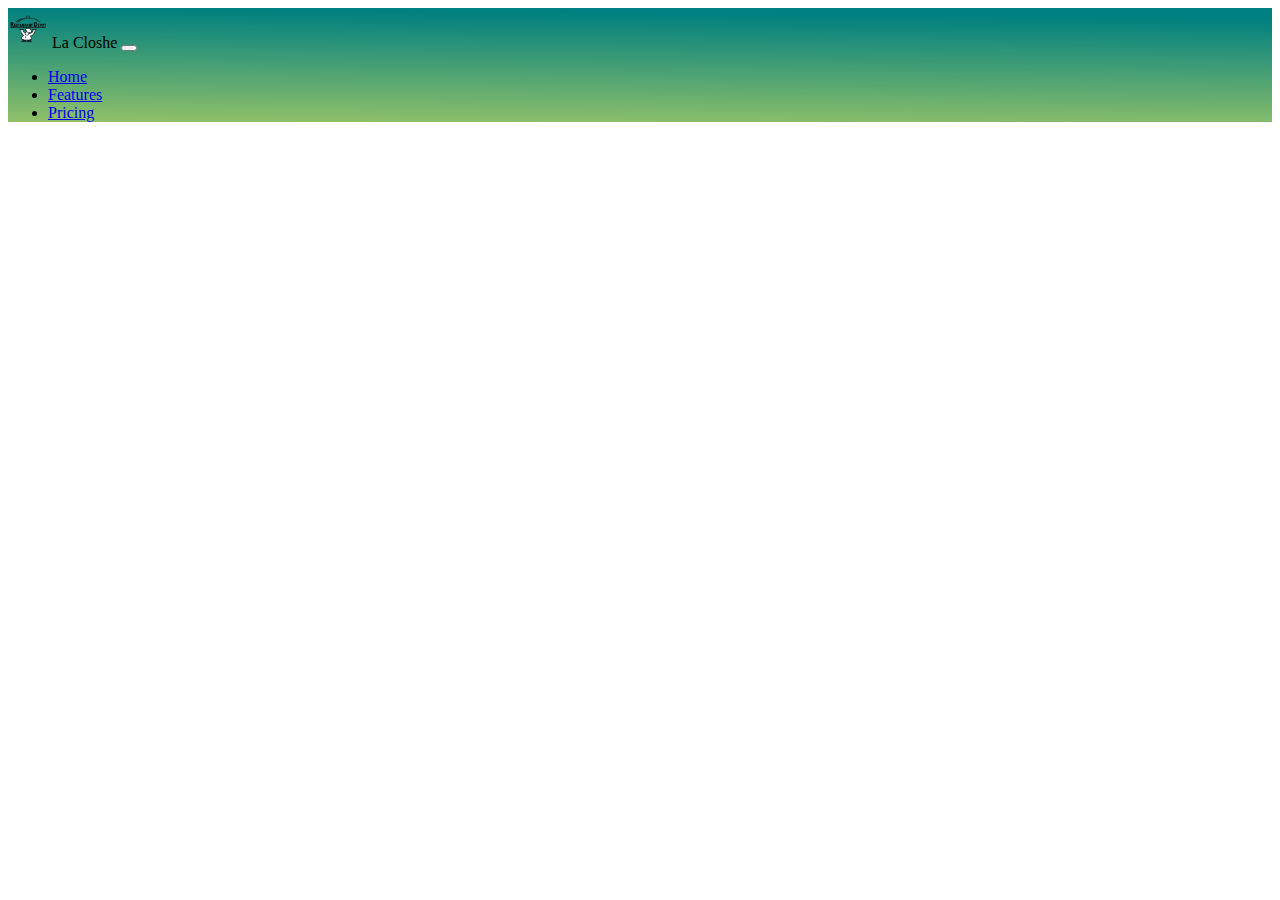
<file: Proyecto 1/index.html>
<!DOCTYPE html>
<html>
<head>
    <meta charset="UTF-8">
    <meta http-equiv="X-UA-Compatible" content="IE=edge">
    <meta name="viewport" content="width=device-width, initial-scale=1.0">
    <title>Document</title>
    <link href="./assets/styless.css" rel="stylesheet">
    <link href="https://cdn.jsdelivr.net/npm/bootstrap@5.3.0-alpha1/dist/css/bootstrap.min.css" rel="stylesheet" integrity="sha384-GLhlTQ8iRABdZLl6O3oVMWSktQOp6b7In1Zl3/Jr59b6EGGoI1aFkw7cmDA6j6gD" crossorigin="anonymous">
</head>
<body>
    <nav class="navbar navbar-expand-lg navbar-light bg-light">
        <div class="container-fluid">
            <img src="./assets/restaurant-logo.png" width="40" height="40" class="d-inline-block align-top" alt="">
            La Closhe
            
            <button class="btn" type="button" data-bs-toggle="offcanvas" data-bs-target="#offcanvasRight" aria-controls="offcanvasRight">
            <span class="navbar-toggler-icon"></span>
          </button>
          <div class="offcanvas offcanvas-end " tabindex="-1" id="offcanvasRight" aria-labelledby="offcanvasRightLabel">
            <ul class="navbar-nav navbar-collapse collapse">
              <li class="nav-item">
                <a class="nav-link active" aria-current="page" href="#">Home</a>
              </li>
              <li class="nav-item">
                <a class="nav-link" href="#">Features</a>
              </li>
              <li class="nav-item">
                <a class="nav-link" href="#">Pricing</a>
             
            </ul>
          </div>
        </div>
      </nav>
   
    <main>
        <section>

        </section>
    

    </main>
    <footer>

    </footer>





          <script src="https://cdn.jsdelivr.net/npm/bootstrap@5.3.0-alpha1/dist/js/bootstrap.bundle.min.js" integrity="sha384-w76AqPfDkMBDXo30jS1Sgez6pr3x5MlQ1ZAGC+nuZB+EYdgRZgiwxhTBTkF7CXvN" crossorigin="anonymous"></script>
</body>
</html>
</file>
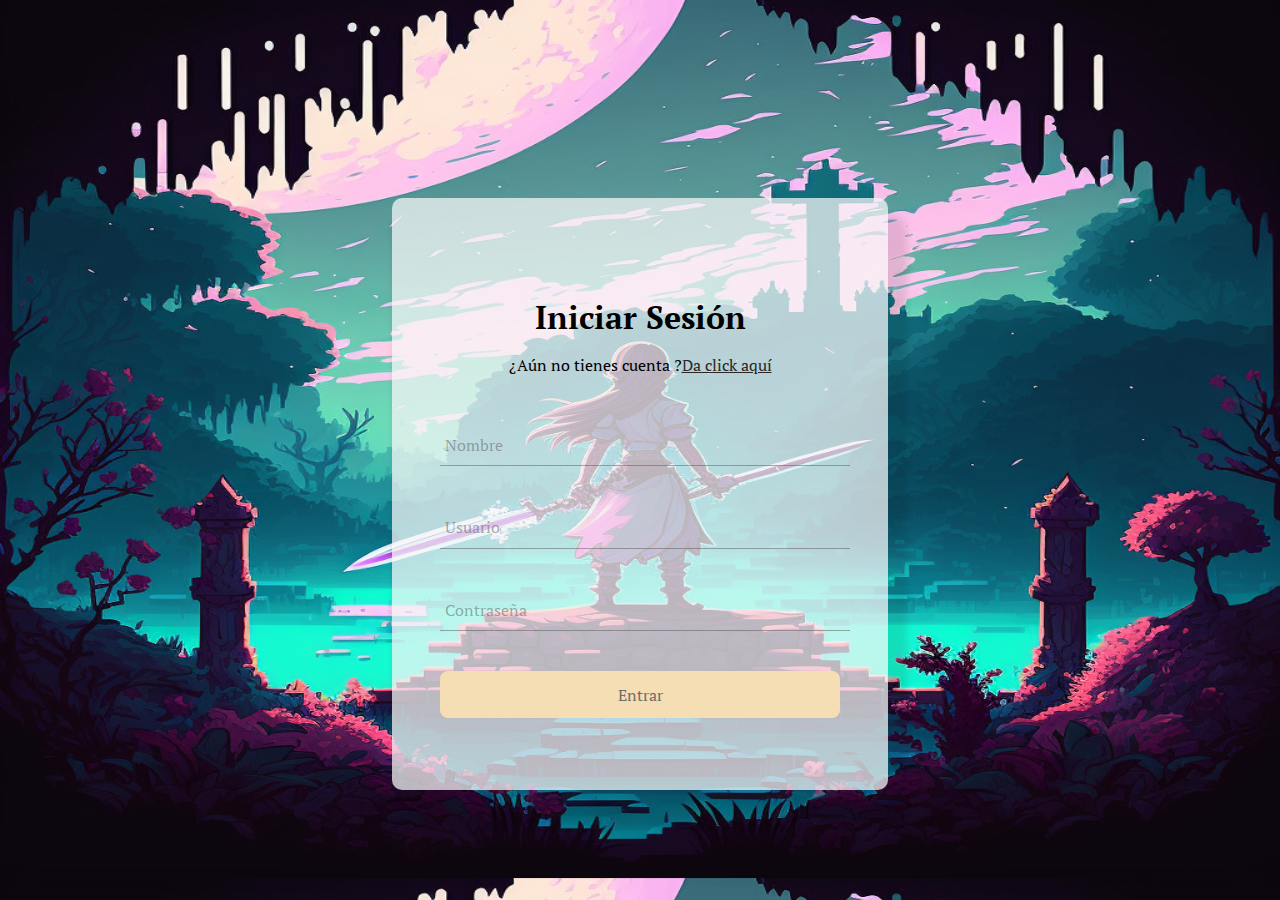
<file: Clase 1/Ejercicio 1/index.html>
<!DOCTYPE html>
<html lang="en">
    <head>
        <meta charset="UTF-8" />
        <meta http-equiv="X-UA-Compatible" content="IE-edge">
        <title> Pagina</title>
        <link rel="stylesheet" href="./assets/styless.css">

        
    </head>

    <body>
        <form class="form">
            <h2 class="form_title">Iniciar Sesión </h2>
            <p class="form_paragraph">¿Aún no tienes cuenta ?<a href="index.html" class="form_link">Da click aquí</a></p>
            <div class="form_container">
                <div class="form_group">
                    <input type="text" id="name" class="form_input" placeholder=" ">
                    <label for="name" class="form_label">Nombre</label>
                    <span class="form_line"></span>
                </div>
                <div class="form_group">
                    <input type="text" id="name" class="form_input" placeholder=" ">
                    <label for="user" class="form_label">Usuario</label>
                    <span class="form_line"></span>
                </div>
                <div class="form_group">
                    <input type="text" id="password" class="form_input" placeholder=" ">
                    <label for="password" class="form_label">Contraseña</label>
                    <span class="form_line"></span>
                </div>
                <input type="submit" class="form_submit" value="Entrar">
            </div>
        </form>
        
    </body>
</html>
</file>
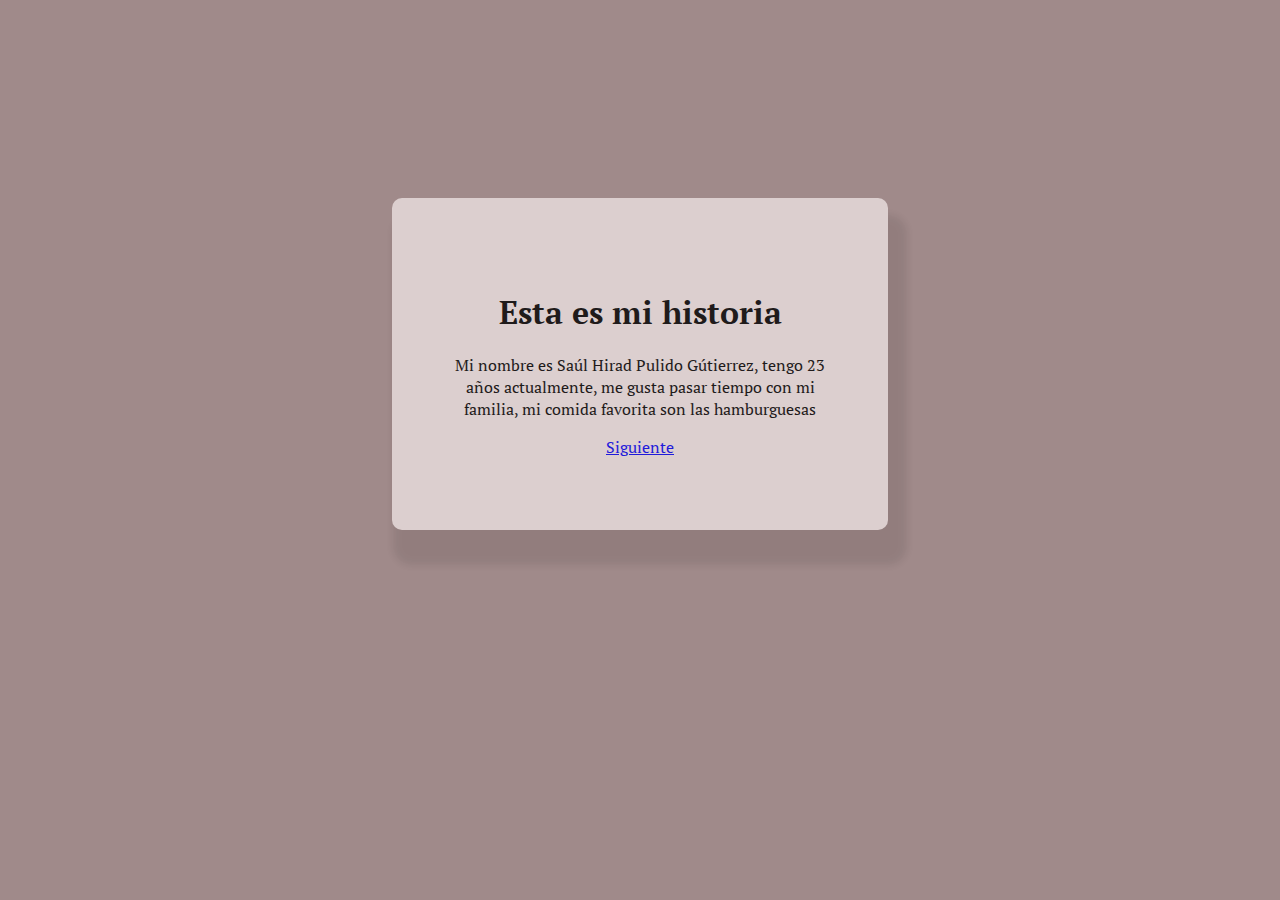
<file: Clase 1/página-presentación/index.html>
<!DOCTYPE html>
<html lang="en">
  <head>
    <meta charset="UTF-8" />
    <meta http-equiv="X-UA-Compatible" content="IE=edge" />
    <meta name="viewport" content="width=device-width, initial-scale=1.0" />
    <title>Presentación</title>
    <link rel="stylesheet" href="./assets/estilos.css">
  </head>
  <body>
    <div id="contenedor">
        <div>
            <h1>Esta es mi historia</h1>
        </div>
        <div>
            <p>Mi nombre es Saúl Hirad Pulido Gútierrez, tengo 23 años actualmente, me gusta pasar tiempo con mi familia, mi comida favorita son las hamburguesas</p>

        </div>
        <header>
            <nav>
                <a href="./página-objetivos/index.html">Siguiente</a>
            </nav>
        </header>

    </div>
   

  </body>
</html>
</file>
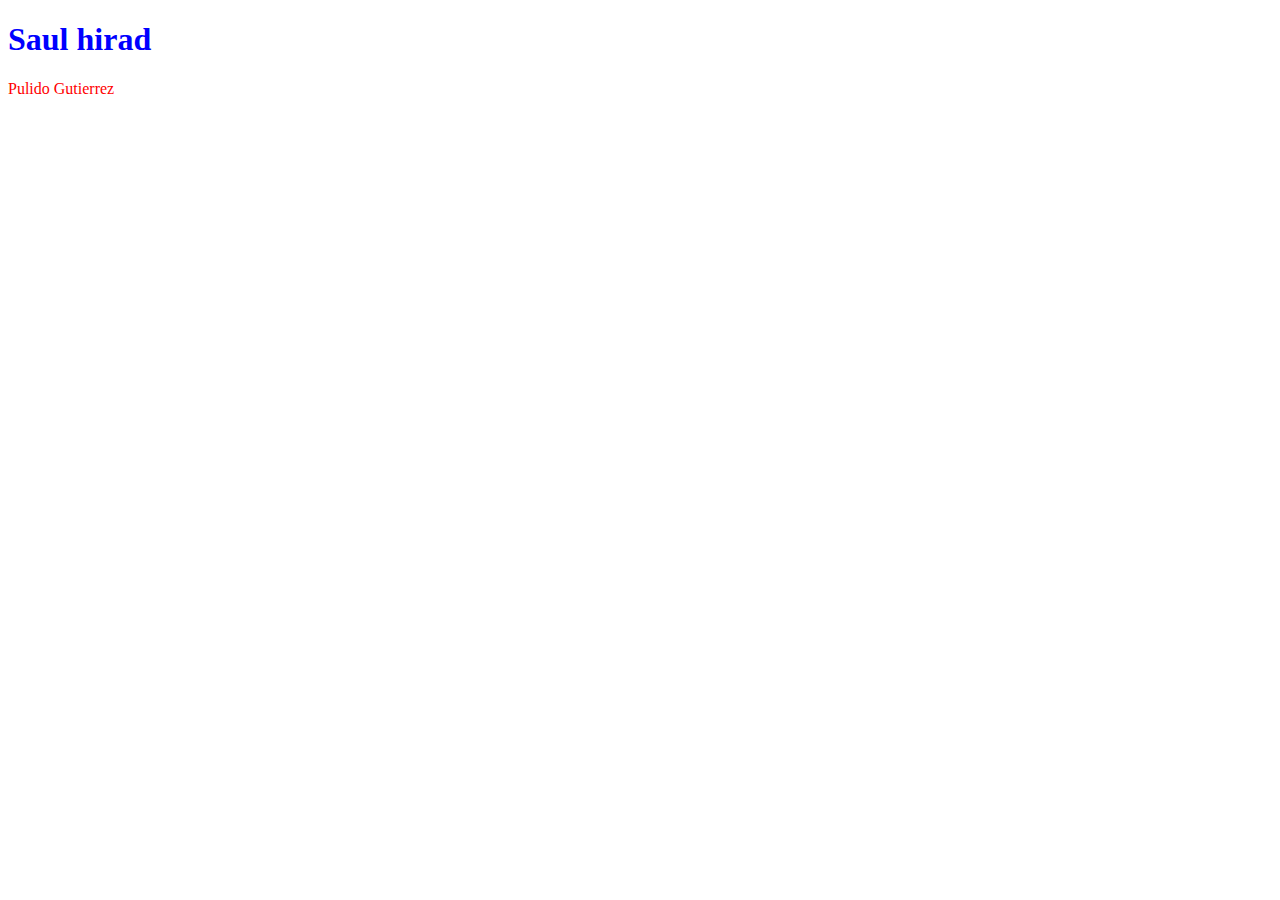
<file: Clase 2/html-css/index.html>
<!DOCTYPE html>
<html lang="en">
<head>
    <meta charset="UTF-8">
    <meta http-equiv="X-UA-Compatible" content="IE=edge">
    <meta name="viewport" content="width=device-width, initial-scale=1.0">
    <title>Document</title>
    <link href="../css/estilos.css"  rel="stylesheet" type="text/css">
</head>
<body>
    <div>
        <h1>Saul hirad </h1>
        <p> Pulido Gutierrez </p>
    </div>
    
</body>
</html>
</file>
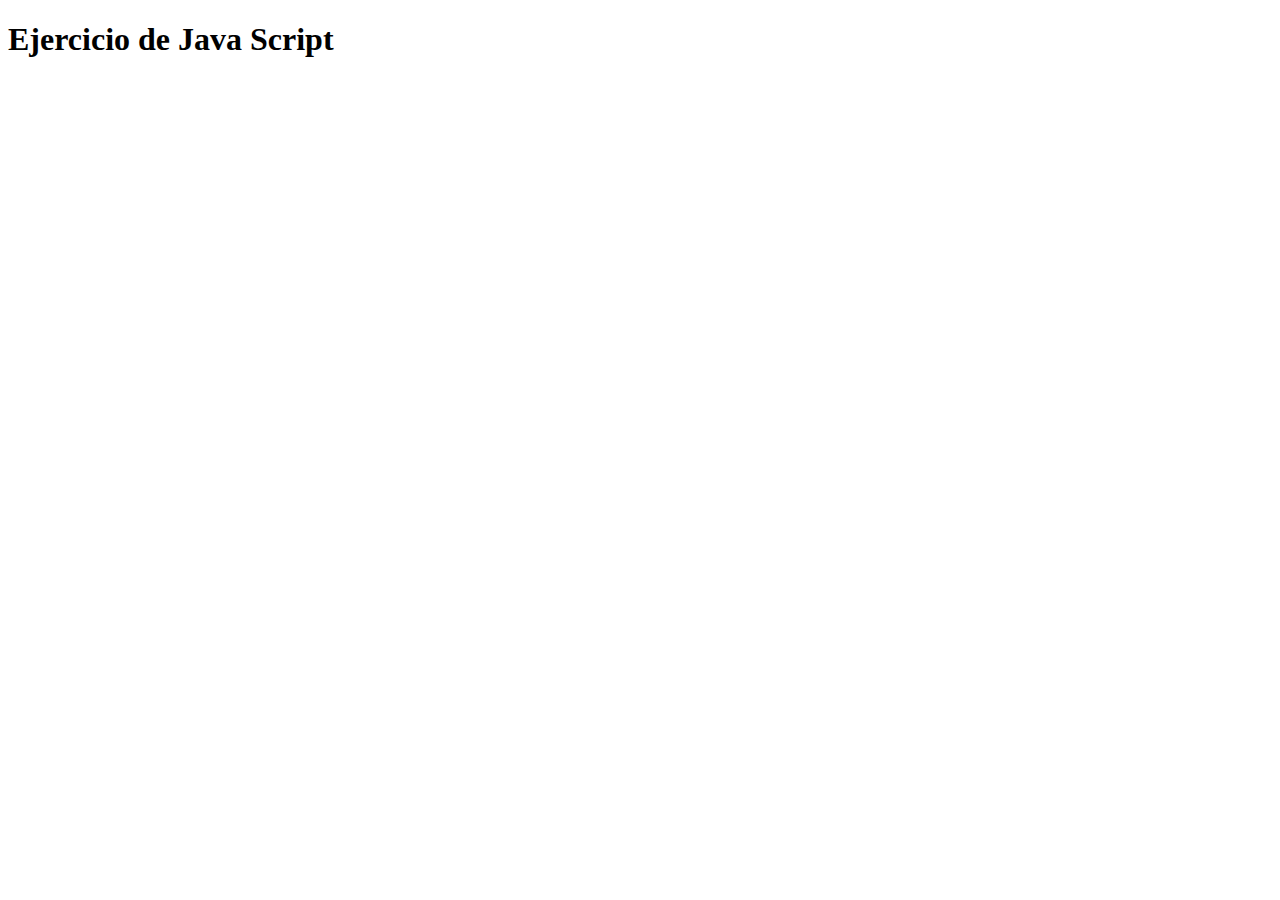
<file: clase 5/Ejercicio 1/index.html>
<!DOCTYPE html>
<html lang="en">
<head>
    <meta charset="UTF-8">
    <meta http-equiv="X-UA-Compatible" content="IE=edge">
    <meta name="viewport" content="width=device-width, initial-scale=1.0">
    <title>Ejercicio</title>
</head>
<body>
    <header>
        <h1>Ejercicio de Java Script</h1>
    </header>
    <script src="./js/script.js"></script>
</body>
</html>
</file>
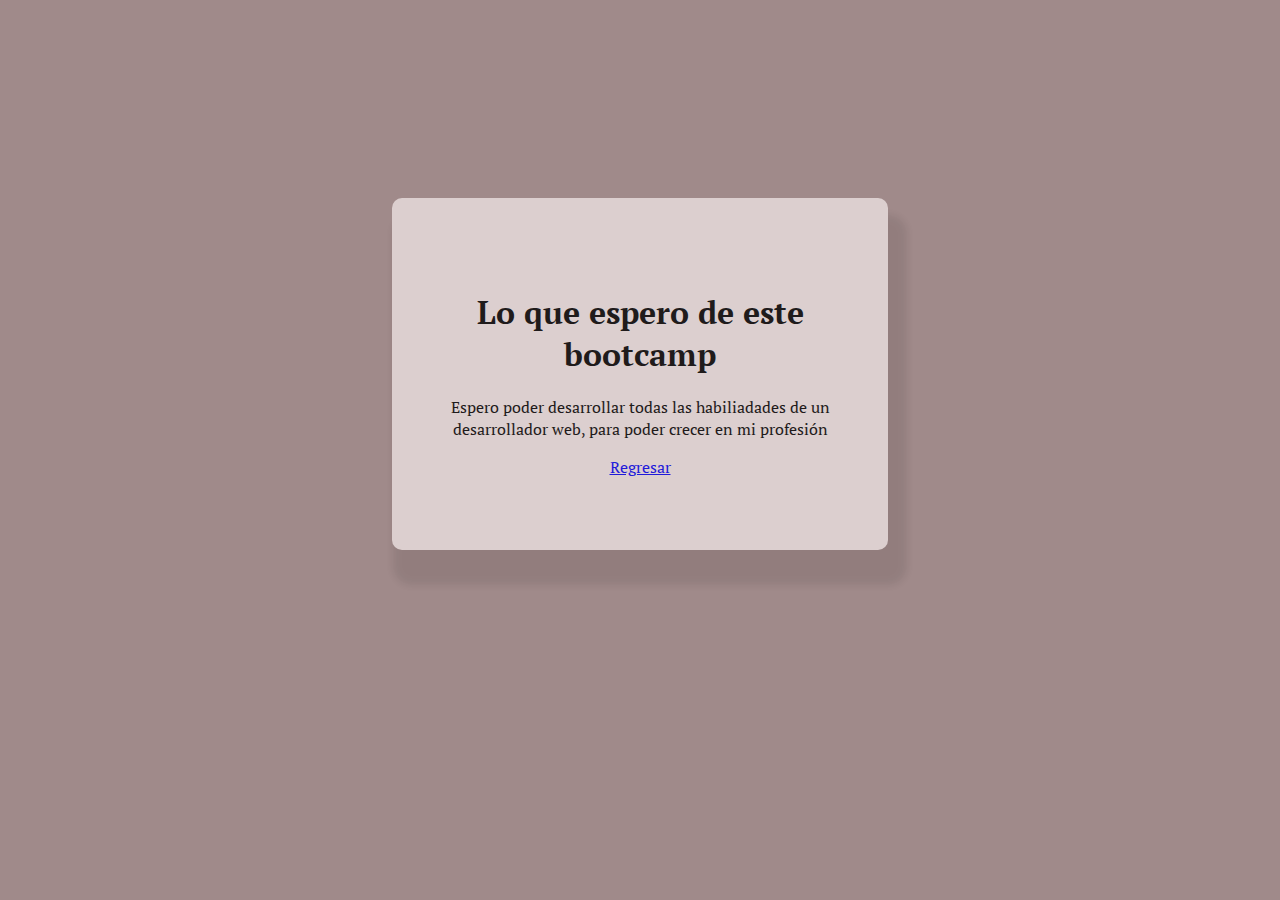
<file: Clase 1/página-presentación/página-objetivos/index.html>
<!DOCTYPE html>
    <html lang="en">
    <head>
        <meta charset="UTF-8">
        <meta http-equiv="X-UA-Compatible" content="IE=edge">
        <meta name="viewport" content="width=device-width, initial-scale=1.0">
        <title>Segunda Pagina</title>
        <link rel="stylesheet" href="../assets/estilos.css">
    </head>
    <body>
        <div  id="contenedor"> 
            <div>
                <h1>Lo que espero de este bootcamp</h1> 
            </div>
            <div>
                <p>Espero poder desarrollar todas las habiliadades de un desarrollador web, para poder crecer en mi profesión</p>
            </div>
            <header>
                <nav>
                    <a href="../index.html">Regresar</a>
                </nav>
            </header>
        </div>
        
    </body>
</html>
</file>
<file: Proyecto 1/assets/styless.css>
.navbar{
    background: linear-gradient(180.5deg, rgb(0, 128, 128) 8.5%, rgb(174, 206, 100) 118.2%);
    
}
</file>
<file: Clase 1/Ejercicio 1/assets/styless.css>
@import url('https://fonts.googleapis.com/css2?family=PT+Serif:ital@1&display=swap');


body{
   
    font-family: 'PT Serif', serif;
    /* background-color: #e5e5f7;
    opacity: 0.8;
    background-image:  radial-gradient(#444cf7 0.5px, transparent 0.5px), radial-gradient(#444cf7 0.5px, #e5e5f7 0.5px);
    background-size: 20px 20px;
    background-position: 0 0,10px 10px; */
    display: flex;
    min-width: 100vh;
    background-image: url("./background.jfif");
    
    background-size: 100% 110%;
    
    
}
.form{
    background-color: rgba(247, 247, 247, 0.733);
    margin: auto;
    margin-top: 15%;
    width: 90%;
    max-width: 400px;
    padding: 4.5em 3em;
    border-radius: 10px;
    box-shadow: 10px 26px 7px 9px rgba(0,0,0,0.1);
    text-align: center;
}
.form_title{
    font-size: 2em;
    margin-bottom: .5em;
}
.form_paragraph{
    font-weight: 300;
}
.form_link{
    font-weight: 400;
    color: rgb(43, 39, 39);
}

.form_container{
    margin-top:  3em;
    display: grid;
    gap: 2.5em;
}
.form_group{
    position: relative;
    --color:#5757577e;
}
.form_input{
    width: 100%;
    background: none;
    color: #706c6c;
    font-size: 1rem;
    padding: .6em .3em;
    border: none;
    outline: none;
    border-bottom:  1px solid var(--color);
    font-family: 'PT Serif', serif;
}
.form_input:focus + .form_label,
.form_input:not(:placeholder-shown) + .form_label{
    transform: translateY(-12px) scale(.7);
    transform-origin: left top;
    color: #706c6c ;
}
.form_label{
    color: var(--color);
    cursor: pointer;
    position: absolute;
    top: 0;
    left: 5px;
    transform: translateY(10px);
    transition: transform .5s, color .3s;

}
.form_submit{
    background: wheat;
    color: #706c6c;
    font-family: 'PT Serif', serif;
    font-weight: 300;
    font-size: 1rem;
    padding: .8em 0;
    border: none;
    border-radius: .5em;
}
.form_line{
    position: absolute;
    bottom: 0;
    left: 0;
    width: 100%;
    height: 1px;
    background-color: #706c6c;
    transform: scale(0);
    transform: left bottom;
    transition: transform .4s;
}

@media (max-widht:425px){
    .form_title{
        font-size: 1.8rem;
    }
}
</file>
<file: Clase 1/página-presentación/assets/estilos.css>
@import url('https://fonts.googleapis.com/css2?family=PT+Serif:ital@1&display=swap');


body{
   
    font-family: 'PT Serif', serif;
    background-color: #e5e5f7dc;
    opacity: 0.8;
    background-image:  radial-gradient(#444cf7 0.5px, transparent 0.5px), radial-gradient(#444cf7 0.5px, #a08a8a 0.5px);
    background-size: 20px 20px;
    background-position: 0 0,10px 10px;
    display: flex;
    min-width: 100vh;
    
    
}

#contenedor{
    background-color: rgb(236, 225, 225);
    margin: auto;
    margin-top: 15%;
    width: 90%;
    max-width: 400px;
    padding: 4.5em 3em;
    border-radius: 10px;
    box-shadow: 10px 26px 7px 9px rgba(0,0,0,0.1);
    text-align: center;
}
</file>
<file: Clase 2/css/estilos.css>
h1{
    color: blue;
}
p{
    color: red;
}
</file>
